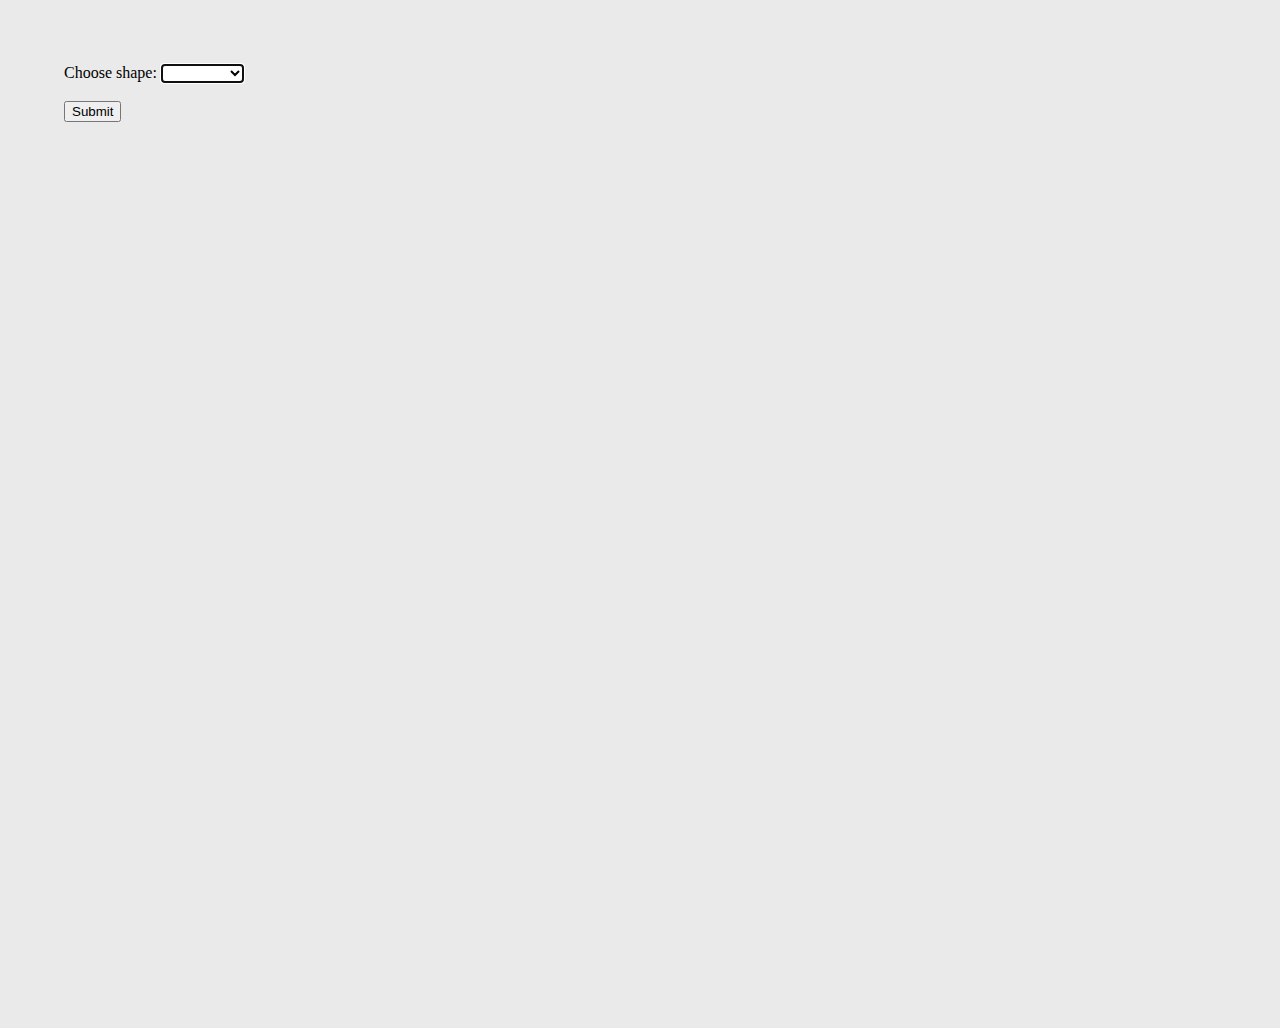
<file: area-peri/index.html>
<!DOCTYPE html>
<html>
<head>
    <meta charset="UTF-8">
    <title>Shapes Assignment</title>
    <link href="https://fonts.googleapis.com/css?family=Playfair+Display:400,400i,900,900i|Raleway:200,200i,400,400i,700,700i,800,800i" rel="stylesheet">
    <link rel="stylesheet" href="css/style.css">
</head>

<body>
    <section>
        Choose shape:
        <select autofocus id="shape">
            <option value="none"> </option>
            <option value="c">Circle</option>
            <option value="t">Triangle</option>
            <option value="s">Square</option>
            <option value="r">Rectangle</option>
            <option value="h">Hexagon</option>
        </select><br><br>
    </section>
    <button onclick="findChosen()">Submit</button><br><br>
    <br><br><br><br>
    <section id="circle">
        Radius: <input type="number" id="radius"><br><br>
        <button onclick="calc_circle()">Submit</button><br><br>
        Area: <input type="text" id="c-area" value="" disabled>unit<sup>2</sup><br><br>
        Perimeter: <input type="text" id="c-peri" value="" disabled>units<br><br>
    </section>
    <section id="triangle">
        Side1: <input type="number" id="side1"><br><br>
        Side2: <input type="number" id="side2"><br><br>
        Side3: <input type="number" id="side3"><br><br>
        <button onclick="calc_tri()">Submit</button><br><br>
        Area: <input type="text" id="t-area" value="" disabled>unit<sup>2</sup><br><br>
        Perimeter: <input type="text" id="t-peri" value="" disabled>units<br><br>
    </section>
    <section id="square">
        Square's Side: <input type="text" id="square-side"><br><br>
        <button onclick="calc_square()">Submit</button><br><br>
        Area: <input type="text" id="s-area" value="" disabled>unit<sup>2</sup><br><br>
        Perimeter: <input type="text" id="s-peri" value="" disabled>units<br><br>
    </section>
    <section id="rectangle">
        Length: <input type="text" id="length"><br><br>
        Breadth: <input type="text" id="breadth"><br><br>
        <button onclick="calc_rect()">Submit</button><br><br>
        Area: <input type="text" id="r-area" value="" disabled>unit<sup>2</sup><br><br>
        Perimeter: <input type="text" id="r-peri" value="" disabled>units<br><br>
    </section>
    <section id="hexagon">
        Hexagons's Side: <input type="text" id="hex-side"><br><br>
        <button onclick="calc_hex()">Submit</button><br><br>
        Area: <input type="text" id="h-area" value="" disabled><br><br>
        Perimeter: <input type="text" id="h-peri" value="" disabled><br><br>
    </section>
    <canvas id="myCanvas"></canvas>
</body>
<script src="https://ajax.googleapis.com/ajax/libs/jquery/3.2.1/jquery.min.js"></script>
<script src="js/script.js"></script>
</html>
</file>
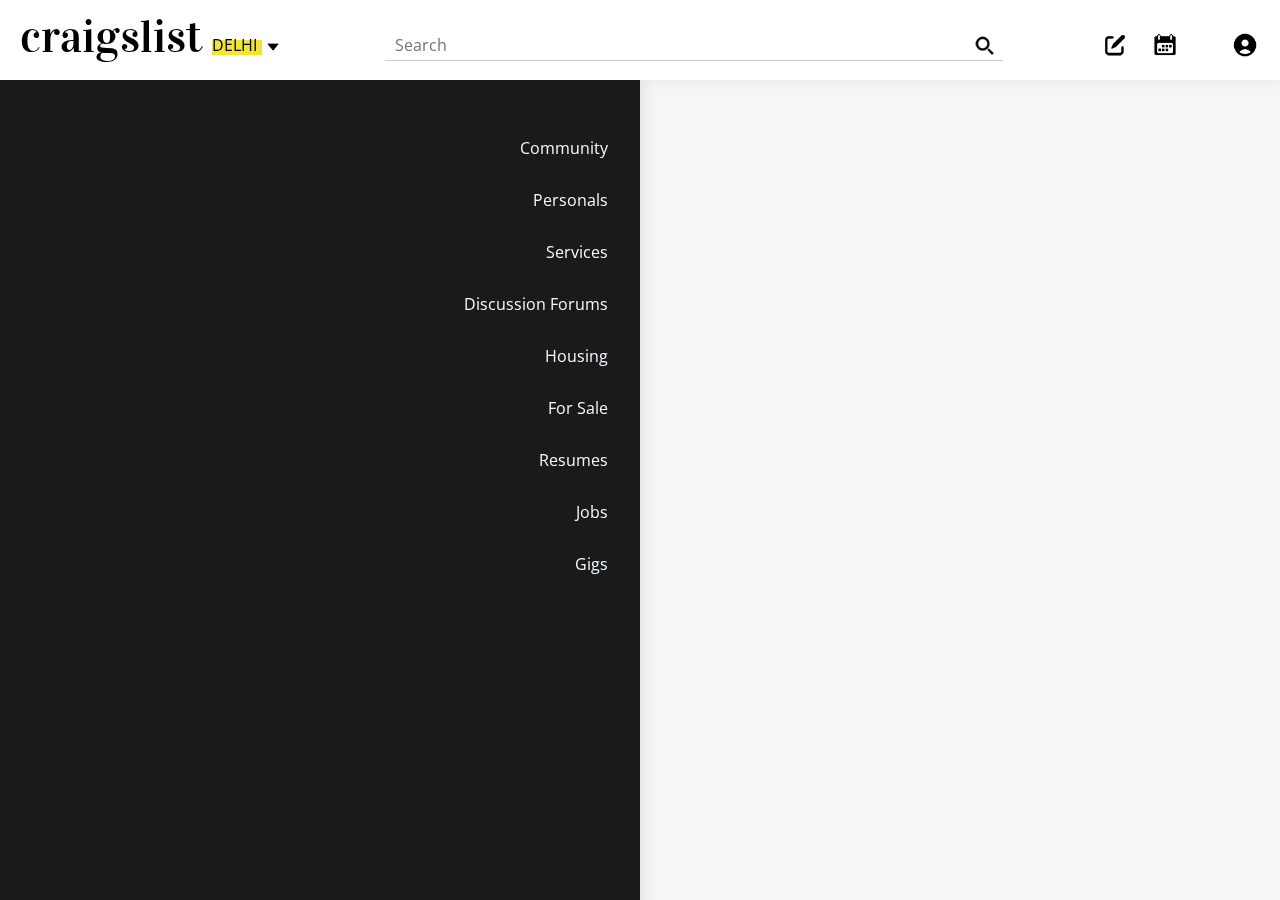
<file: Craigslist_Redesign/index.html>
<!DOCTYPE html>
<html>
<head>
    <meta charset="UTF-8">
    <title>Craigslist Redesign</title>
    <link href="https://fonts.googleapis.com/css?family=Open+Sans:400,400i,700,700i|Vidaloka" rel="stylesheet">
    <link rel="stylesheet" href="css/style.css">
    <script src="js/script.js"></script>
</head>

<body>
    <header class="sticky-header">
        <div class="craigslist">craigslist</div>
        <div class="location">
            DELHI
            <image src="icons/down.png" class="collapse-icon"></image>
            <div class="highlight"></div>
        </div>
        <form class="search"><input type="search" placeholder="Search"></form>
        <div><image class="compose" src="icons/compose.png"></image></div>
        <div><image class="calendar" src="icons/calendar.png"></image></div>
        <div><image class="profile" src="icons/profile.png"></image></div>
    </header>
    <div class="choose-location">
        <div class=""></div>
    </div>
    <nav class="lvl1-nav">
        <ul>
            <li class="lvl1-option" onclick="open_subcat()">Community</li>
            <li class="lvl1-option" onclick="open_subcat()">Personals</li>
            <li class="lvl1-option" onclick="open_subcat()">Services</li>
            <li class="lvl1-option" onclick="open_subcat()">Discussion Forums</li>
            <li class="lvl1-option" onclick="open_subcat()">Housing</li>
            <li class="lvl1-option" onclick="open_subcat()">For Sale</li>
            <li class="lvl1-option" onclick="open_subcat()">Resumes</li>
            <li class="lvl1-option" onclick="open_subcat()">Jobs</li>
            <li class="lvl1-option" onclick="open_subcat()">Gigs</li>
        </ul>
    </nav>
    <nav class="lvl2-nav">
        <ul>
            <li class="lvl2-option" onclick="open_subsubcat()">antiques</li>
            <li class="lvl2-option" onclick="open_subsubcat()">appliances</li>
            <li class="lvl2-option" onclick="open_subsubcat()">arts+crafts</li>
            <li class="lvl2-option" onclick="open_subsubcat()">atv/utv/sno</li>
            <li class="lvl2-option" onclick="open_subsubcat()">auto parts</li>
            <li class="lvl2-option" onclick="open_subsubcat()">baby+kid</li>
            <li class="lvl2-option" onclick="open_subsubcat()">barter</li>
            <li class="lvl2-option" onclick="open_subsubcat()">beauty+health</li>
            <li class="lvl2-option" onclick="open_subsubcat()">bikes</li>
            <li class="lvl2-option" onclick="open_subsubcat()">boats</li>
            <li class="lvl2-option" onclick="open_subsubcat()">books</li>
            <li class="lvl2-option" onclick="open_subsubcat()">business</li>
            <li class="lvl2-option" onclick="open_subsubcat()">cars+trucks</li>
            <li class="lvl2-option" onclick="open_subsubcat()">cds/dvd/vhs</li>
            <li class="lvl2-option" onclick="open_subsubcat()">cell phones</li>
            <li class="lvl2-option" onclick="open_subsubcat()">clothes+acc</li>
            <li class="lvl2-option" onclick="open_subsubcat()">collectibles</li>
            <li class="lvl2-option" onclick="open_subsubcat()">computers</li>
            <li class="lvl2-option" onclick="open_subsubcat()">electronics</li>
            <li class="lvl2-option" onclick="open_subsubcat()">farm+garden</li>
            <li class="lvl2-option" onclick="open_subsubcat()">free</li>
            <li class="lvl2-option" onclick="open_subsubcat()">furniture</li>
            <li class="lvl2-option" onclick="open_subsubcat()">garage sale</li>
            <li class="lvl2-option" onclick="open_subsubcat()">general</li>
            <li class="lvl2-option" onclick="open_subsubcat()">heavy equip</li>
            <li class="lvl2-option" onclick="open_subsubcat()">household</li>
            <li class="lvl2-option" onclick="open_subsubcat()">jewelry</li>
            <li class="lvl2-option" onclick="open_subsubcat()">materials</li>
            <li class="lvl2-option" onclick="open_subsubcat()">motorcycles</li>
            <li class="lvl2-option" onclick="open_subsubcat()">music instr</li>
            <li class="lvl2-option" onclick="open_subsubcat()">photo+video</li>
            <li class="lvl2-option" onclick="open_subsubcat()">rvs+camp</li>
            <li class="lvl2-option" onclick="open_subsubcat()">sporting</li>
            <li class="lvl2-option" onclick="open_subsubcat()">tickets</li>
            <li class="lvl2-option" onclick="open_subsubcat()">tools</li>
            <li class="lvl2-option" onclick="open_subsubcat()">toys+games</li>
            <li class="lvl2-option" onclick="open_subsubcat()">trailers</li>
            <li class="lvl2-option" onclick="open_subsubcat()">video gaming</li>
            <li class="lvl2-option" onclick="open_subsubcat()">wanted</li>
        </ul>
    </nav>
    <div id="instructions">Choose a category</div>
</body>
</file>
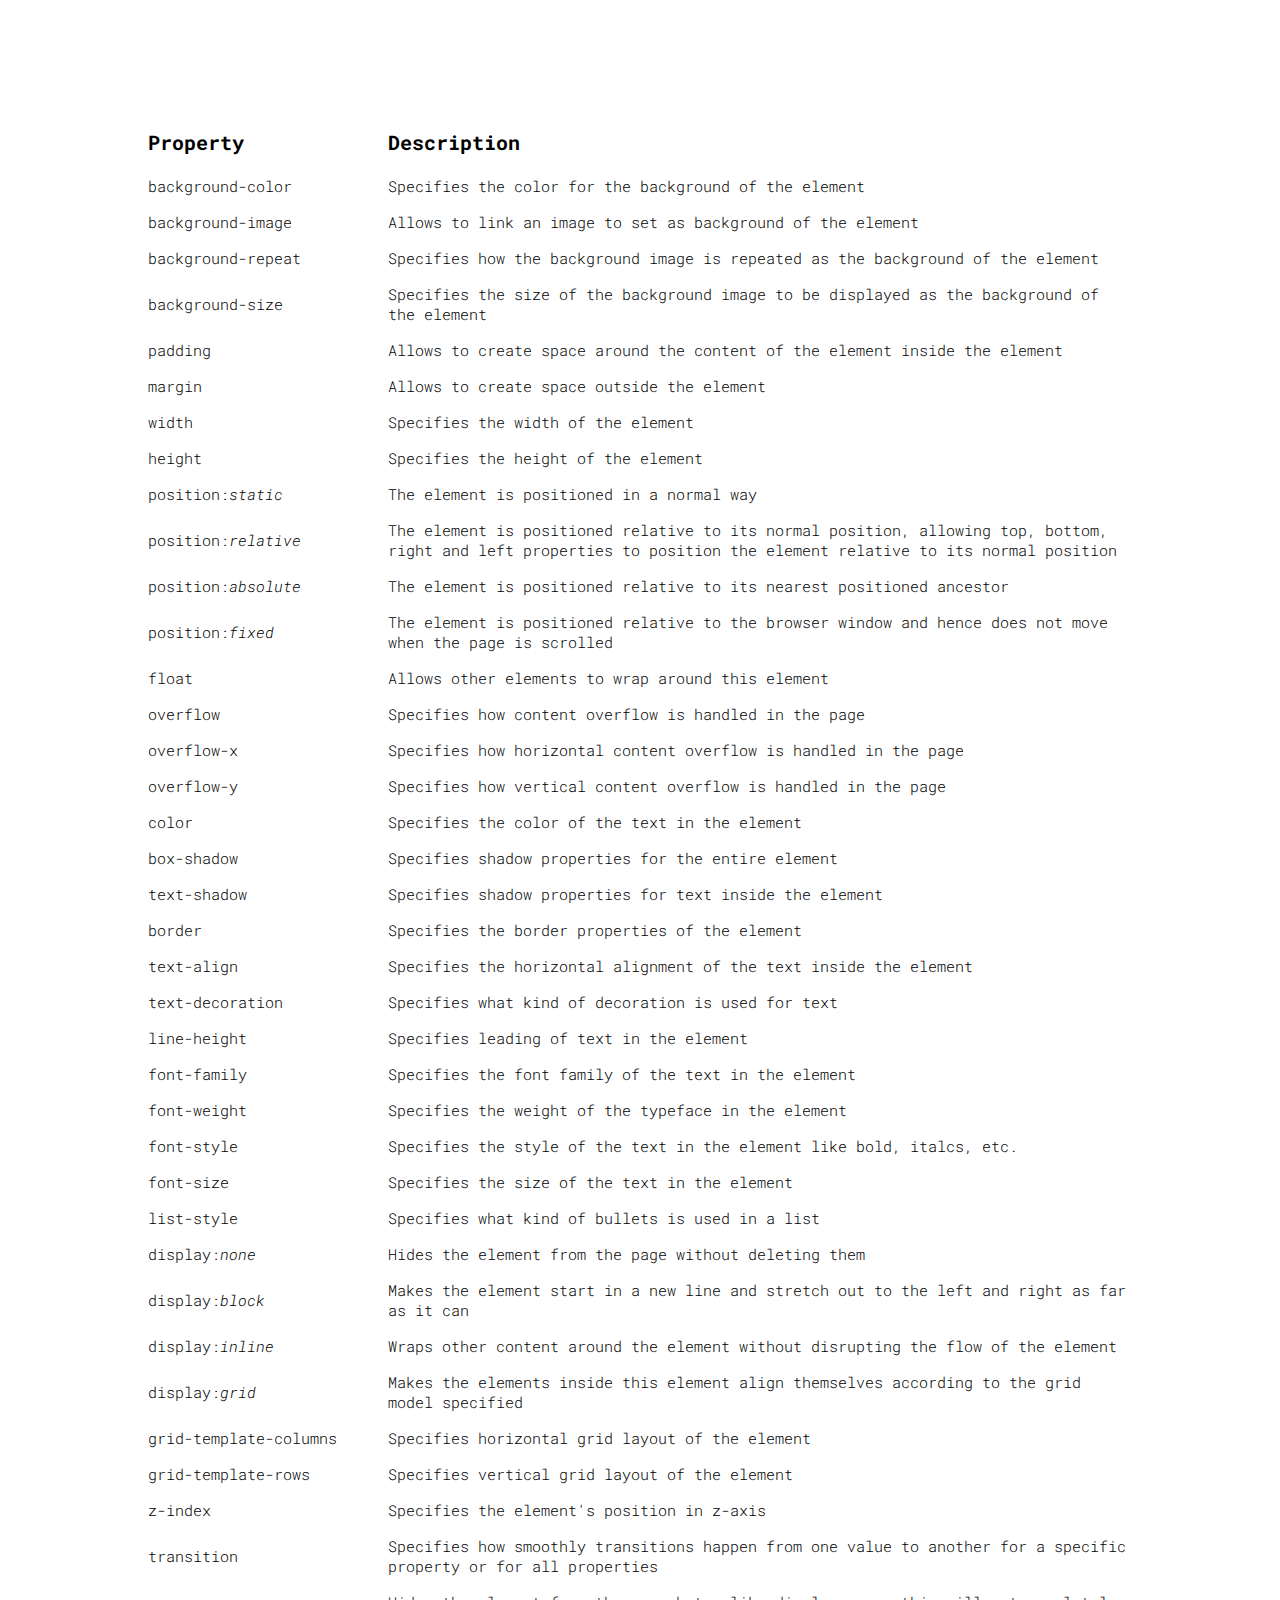
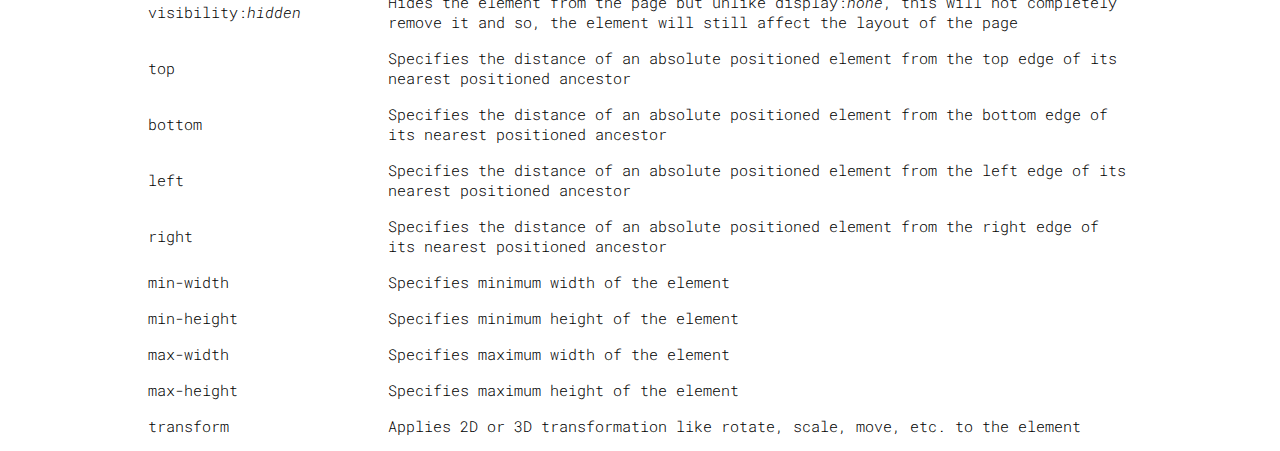
<file: CSS_Properties_Assignment/index.html>
<!DOCTYPE html>
<html>
<head>
    <meta charset="UTF-8">
    <title>CSS Properties</title>
    <link href="https://fonts.googleapis.com/css?family=Roboto+Mono:300,300i,700,700i" rel="stylesheet">
    <link rel="stylesheet" href="css/style.css">
</head>
    
<body>
    <table>
    <tr>
        <th>Property</th>
        <th>Description</th>
    </tr>
    <tr class="even">
        <td>background-color</td>
        <td>Specifies the color for the background of the element</td>
    </tr>
    <tr>
        <td>background-image</td>
        <td>Allows to link an image to set as background of the element</td>
    </tr>
    <tr class="even">
        <td>background-repeat</td>
        <td>Specifies how the background image is repeated as the background of the element</td>
    </tr>
    <tr>
        <td>background-size</td>
        <td>Specifies the size of the background image to be displayed as the background of the element</td>
    </tr>
    <tr class="even">
        <td>padding</td>
        <td>Allows to create space around the content of the element inside the element</td>
    </tr>
    <tr>
        <td>margin</td>
        <td>Allows to create space outside the element</td>
    </tr>
    <tr class="even">
        <td>width</td>
        <td>Specifies the width of the element</td>
    </tr>
    <tr>
        <td>height</td>
        <td>Specifies the height of the element</td>
    </tr>
    <tr class="even">
        <td>position:<i>static</i></td>
        <td>The element is positioned in a normal way</td>
    </tr>
    <tr>
        <td>position:<i>relative</i></td>
        <td>The element is positioned relative to its normal position, allowing top, bottom, right and left properties to position the element relative to its normal position</td>
    </tr>
    <tr class="even">
        <td>position:<i>absolute</i></td>
        <td>The element is positioned relative to its nearest positioned ancestor</td>
    </tr>
    <tr>
        <td>position:<i>fixed</i></td>
        <td>The element is positioned relative to the browser window and hence does not move when the page is scrolled</td>
    </tr>
    <tr class="even">
        <td>float</td>
        <td>Allows other elements to wrap around this element</td>
    </tr>
    <tr>
        <td>overflow</td>
        <td>Specifies how content overflow is handled in the page</td>
    </tr>
    <tr class="even">
        <td>overflow-x</td>
        <td>Specifies how horizontal content overflow is handled in the page</td>
    </tr>
    <tr>
        <td>overflow-y</td>
        <td>Specifies how vertical content overflow is handled in the page</td>
    </tr>
    <tr class="even">
        <td>color</td>
        <td>Specifies the color of the text in the element</td>
    </tr>
    <tr>
        <td>box-shadow</td>
        <td>Specifies shadow properties for the entire element</td>
    </tr>
    <tr class="even">
        <td>text-shadow</td>
        <td>Specifies shadow properties for text inside the element</td>
    </tr>
    <tr>
        <td>border</td>
        <td>Specifies the border properties of the element</td>
    </tr>
    <tr class="even">
        <td>text-align</td>
        <td>Specifies the horizontal alignment of the text inside the element</td>
    </tr>
    <tr>
        <td>text-decoration</td>
        <td>Specifies what kind of decoration is used for text</td>
    </tr>
    <tr class="even">
        <td>line-height</td>
        <td>Specifies leading of text in the element</td>
    </tr>
    <tr>
        <td>font-family</td>
        <td>Specifies the font family of the text in the element</td>
    </tr>
    <tr class="even">
        <td>font-weight</td>
        <td>Specifies the weight of the typeface in the element</td>
    </tr>
    <tr>
        <td>font-style</td>
        <td>Specifies the style of the text in the element like bold, italcs, etc.</td>
    </tr>
    <tr class="even">
        <td>font-size</td>
        <td>Specifies the size of the text in the element</td>
    </tr>
    <tr>
        <td>list-style</td>
        <td>Specifies what kind of bullets is used in a list</td>
    </tr>
    <tr class="even">
        <td>display:<i>none</i></td>
        <td>Hides the element from the page without deleting them</td>
    </tr>
    <tr>
        <td>display:<i>block</i></td>
        <td>Makes the element start in a new line and stretch out to the left and right as far as it can</td>
    </tr>
    <tr class="even">
        <td>display:<i>inline</i></td>
        <td>Wraps other content around the element without disrupting the flow of the element</td>
    </tr>
    <tr>
        <td>display:<i>grid</i></td>
        <td>Makes the elements inside this element align themselves according to the grid model specified</td>
    </tr>
    <tr class="even">
        <td>grid-template-columns</td>
        <td>Specifies horizontal grid layout of the element</td>
    </tr>
    <tr>
        <td>grid-template-rows</td>
        <td>Specifies vertical grid layout of the element</td>
    </tr>
    <tr class="even">
        <td>z-index</td>
        <td>Specifies the element's position in z-axis</td>
    </tr>
    <tr>
        <td>transition</td>
        <td>Specifies how smoothly transitions happen from one value to another for a specific property or for all properties</td>
    </tr>
    <tr class="even">
        <td>visibility:<i>hidden</i></td>
        <td>Hides the element from the page but unlike display:<i>none</i>, this will not completely remove it and so, the element will still affect the layout of the page</td>
    </tr>
    <tr>
        <td>top</td>
        <td>Specifies the distance of an absolute positioned element from the top edge of its nearest positioned ancestor</td>
    </tr>
    <tr class="even">
        <td>bottom</td>
        <td>Specifies the distance of an absolute positioned element from the bottom edge of its nearest positioned ancestor</td>
    </tr>
    <tr>
        <td>left</td>
        <td>Specifies the distance of an absolute positioned element from the left edge of its nearest positioned ancestor</td>
    </tr>
    <tr class="even">
        <td>right</td>
        <td>Specifies the distance of an absolute positioned element from the right edge of its nearest positioned ancestor</td>
    </tr>
    <tr>
        <td>min-width</td>
        <td>Specifies minimum width of the element</td>
    </tr>
    <tr class="even">
        <td>min-height</td>
        <td>Specifies minimum height of the element</td>
    </tr>
    <tr>
        <td>max-width</td>
        <td>Specifies maximum width of the element</td>
    </tr>
    <tr class="even">
        <td>max-height</td>
        <td>Specifies maximum height of the element</td>
    </tr>
    <tr>
        <td>transform</td>
        <td>Applies 2D or 3D transformation like rotate, scale, move, etc. to the element</td>
    </tr>
    </table>
</body>
</file>
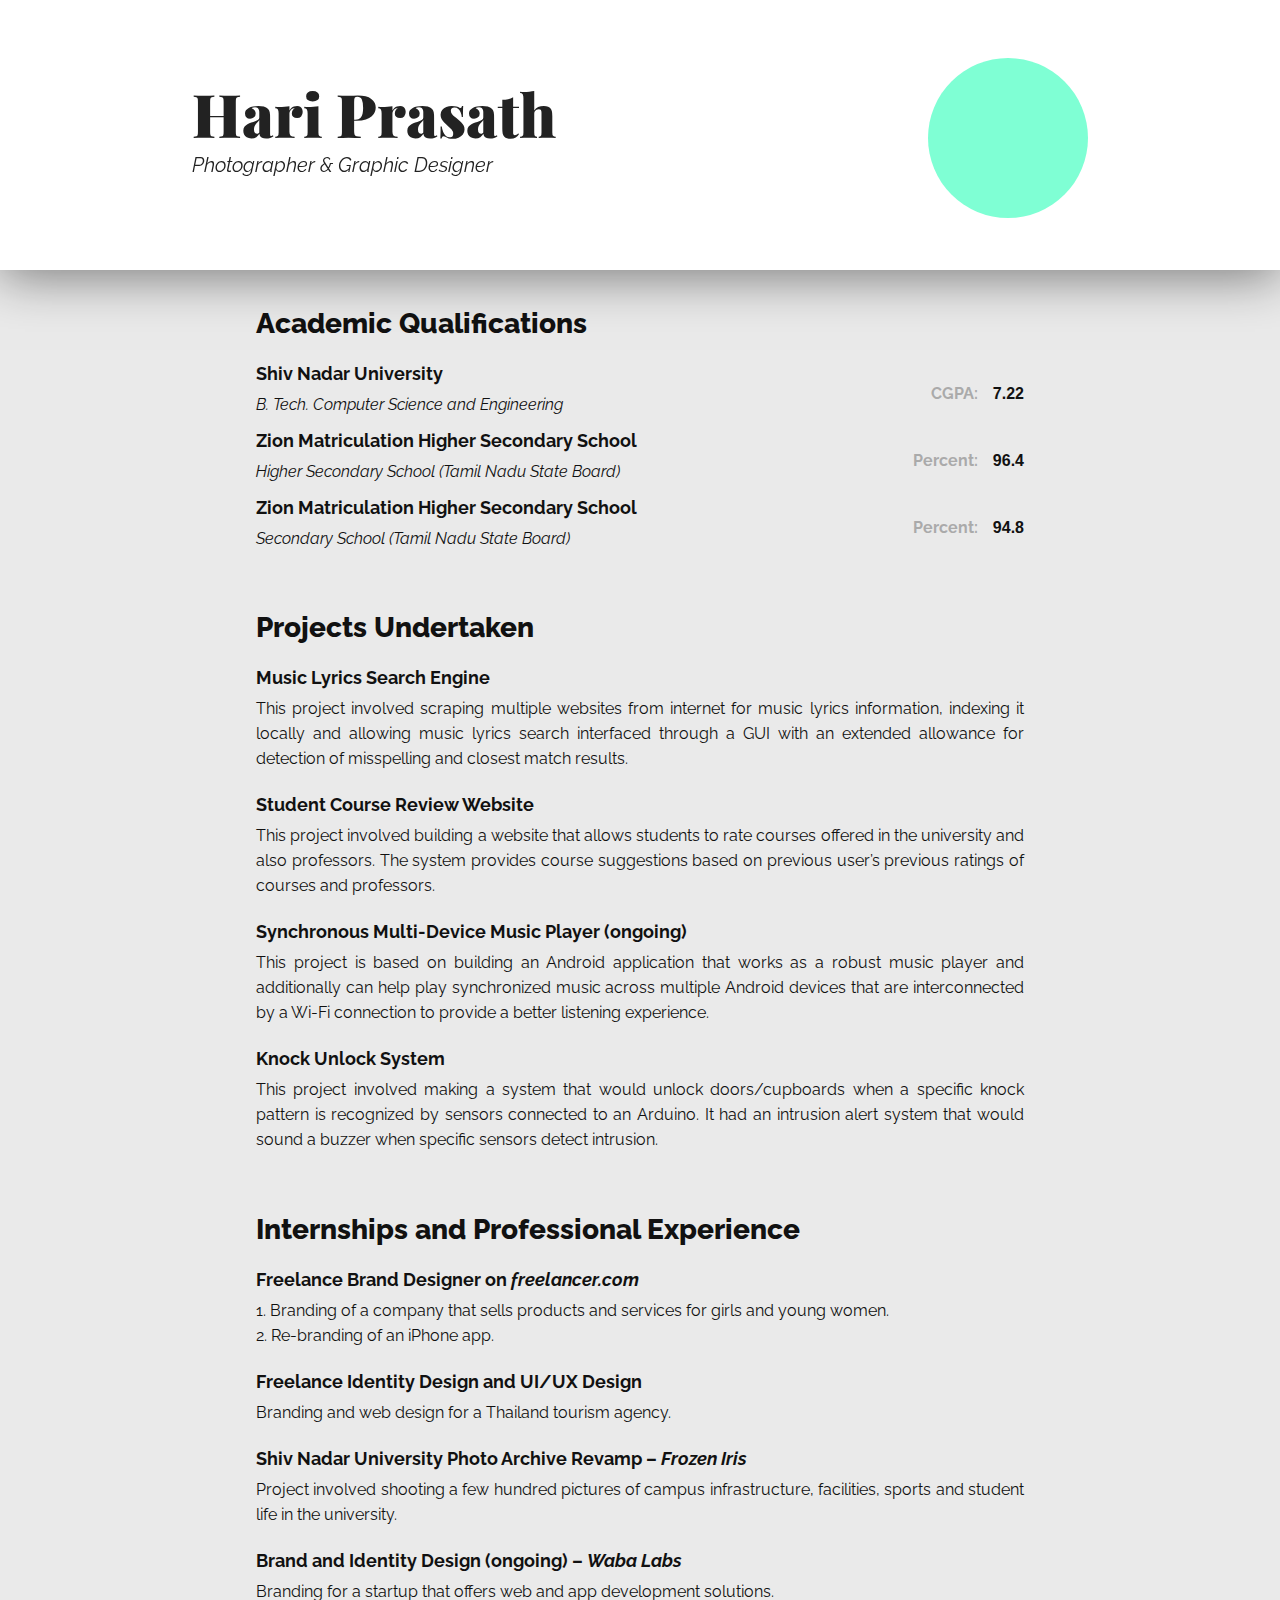
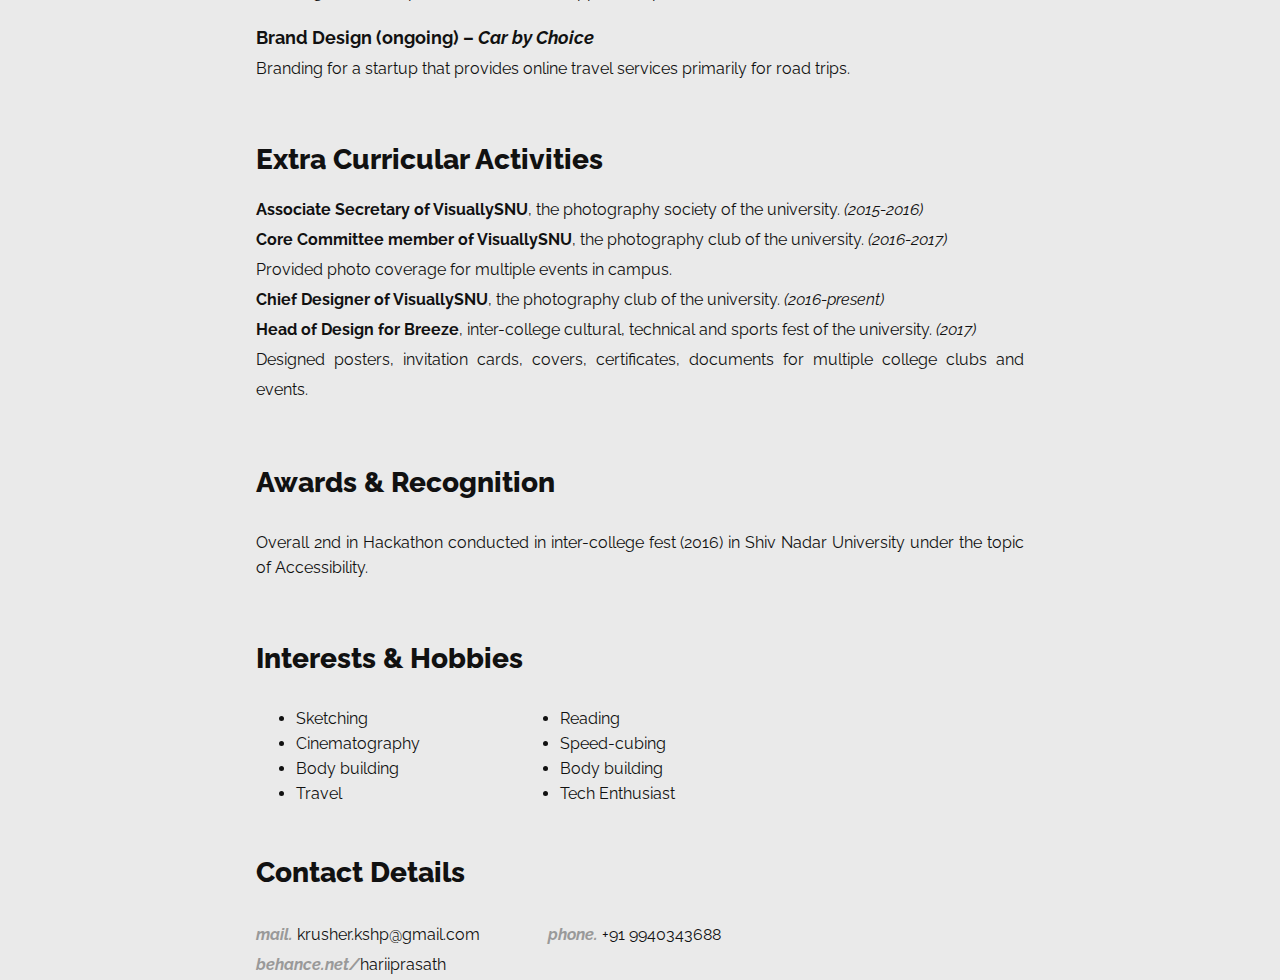
<file: CV_Webpage_Assignment/index.html>
<!DOCTYPE html>
<html>
<head>
    <meta charset="UTF-8">
    <title>Hari Prasath</title>
    <link href="https://fonts.googleapis.com/css?family=Playfair+Display:400,400i,900,900i|Raleway:200,200i,400,400i,700,700i,800,800i" rel="stylesheet">
    <link rel="stylesheet" href="css/style.css">
</head>

<body>

    <header class="banner">
        <div class="banner_left">
            <div id="name">Hari Prasath</div>
            <div id="what">Photographer & Graphic Designer</div>
        </div>
        <div id="pic">
<!--            <image src="images/_MG_8913-Edit(1)_small.jpg"></image>-->
        </div>
    </header>
    <section class="main">
        <div class ="acad section"> 
            <div class="head1">Academic Qualifications</div>
            <div class="acad subsection">
                <div class="head2">Shiv Nadar University</div>
                <div class="text">B. Tech. Computer Science and Engineering</div>
                <div class="more"><b>CGPA:</b> 7.22</div>
            </div>
            <div class="acad subsection">
                <div class="head2">Zion Matriculation Higher Secondary School</div>
                <div class="text">Higher Secondary School (Tamil Nadu State Board)</div>
                <div class="more"><b>Percent:</b> 96.4</div>
            </div>
            <div class="acad subsection">
                <div class="head2">Zion Matriculation Higher Secondary School</div>
                <div class="text">Secondary School (Tamil Nadu State Board)</div>
                <div class="more"><b>Percent:</b> 94.8</div>
            </div>
        </div>
        <div class="projects section">
            <div class="head1">Projects Undertaken</div>
            <div class="projects subsection">
                <div class="head2">Music Lyrics Search Engine</div>
                <div class="text">This project involved scraping multiple websites from internet for music lyrics information, indexing it locally and allowing music lyrics search interfaced through a GUI with an extended allowance for detection of misspelling and closest match results.</div>
            </div>
            <div class="projects subsection">
                <div class="head2">Student Course Review Website</div>
                <div class="text">This project involved building a website that allows students to rate courses offered in the university and also professors. The system provides course suggestions based on previous user’s previous ratings of courses and professors.</div>
            </div>
            <div class="projects subsection">
                <div class="head2">Synchronous Multi-Device Music Player (ongoing)</div>
                <div class="text">This project is based on building an Android application that works as a robust music player and additionally can help play synchronized music across multiple Android devices that are interconnected by a Wi-Fi connection to provide a better listening experience.</div>
            </div>
            <div class="projects subsection">
                <div class="head2">Knock Unlock System</div>
                <div class="text">This project involved making a system that would unlock doors/cupboards when a specific knock pattern is recognized by sensors connected to an Arduino. It had an intrusion alert system that would sound a buzzer when specific sensors detect intrusion.</div>
            </div>
        </div>
        <div class="professional section">
            <div class="head1">Internships and Professional Experience</div>
            <div class="professional subsection">
                <div class="head2">Freelance Brand Designer on <i>freelancer.com</i></div>
                <div class="text">1. Branding of a company that sells products and services for girls and young women.<br>2. Re-branding of an iPhone app.</div>
            </div>
            <div class="professional subsection">
                <div class="head2">Freelance Identity Design and UI/UX Design</div>
                <div class="text">Branding and web design for a Thailand tourism agency.</div>
            </div>
            <div class="professional subsection">
                <div class="head2">Shiv Nadar University Photo Archive Revamp – <i>Frozen Iris</i></div>
                <div class="text">Project involved shooting a few hundred pictures of campus infrastructure, facilities, sports and student life in the university.</div>
            </div>
            <div class="professional subsection">
                <div class="head2">Brand and Identity Design (ongoing) – <i>Waba Labs</i></div>
                <div class="text">Branding for a startup that offers web and app development solutions.</div>
            </div>
            <div class="professional subsection">
                <div class="head2">Brand Design (ongoing) – <i>Car by Choice</i></div>
                <div class="text">Branding for a startup that provides online travel services primarily for road trips.</div>
            </div>
        </div>
        <div class="extra section">
            <div class="head1">Extra Curricular Activities</div>
            <div class="extra subsection">
                <div class="text"><b>Associate Secretary of VisuallySNU</b>, the photography society of the university. <i>(2015-2016)</i><br>
                <b>Core Committee member of VisuallySNU</b>, the photography club of the university. <i>(2016-2017)</i><br>
                Provided photo coverage for multiple events in campus.<br>
                <b>Chief Designer of VisuallySNU</b>, the photography club of the university. <i>(2016-present)</i><br>
                <b>Head of Design for Breeze</b>, inter-college cultural, technical and sports fest of the university. <i>(2017)</i><br>
                Designed posters, invitation cards, covers, certificates, documents for multiple college clubs and events.
                </div>
            </div>
        </div>
        <div class="awards section">
            <div class="head1">Awards & Recognition</div>
            <div class="awards subsection">
                <div class="text">Overall 2nd in Hackathon conducted in inter-college fest (2016) in Shiv Nadar University under the topic of Accessibility.</div>
            </div>
        </div>
        <div class="hobbies section">
            <div class="head1">Interests & Hobbies</div>
            <div class="hobbies subsection">
                <div class="text list">
                    <ul class="left">
                        <li>Sketching</li>
                        <li>Cinematography</li>
                        <li>Body building</li>
                        <li>Travel</li>
                    </ul>
                    <ul class="right">
                        <li>Reading</li>
                        <li>Speed-cubing</li>
                        <li>Body building</li>
                        <li>Tech Enthusiast</li>
                    </ul>
                </div>
            </div>
        </div>
        <div class="contact section">
            <div class="head1">Contact Details</div>
            <div class="contact subsection">
                <div class="text">
                    <i>mail.</i>   <a href="mailto:krusher.kshp@gmail.com">krusher.kshp@gmail.com</a> &nbsp&nbsp&nbsp&nbsp&nbsp&nbsp&nbsp&nbsp&nbsp&nbsp&nbsp&nbsp&nbsp&nbsp&nbsp
                    <i>phone.</i>   <a href="tel:+919940343688">+91 9940343688<br></a>
                    <a href="https://www.behance.net/hariiprasath"><i>behance.net/</i>hariiprasath<br></a>
                </div>
            </div>
        </div>
    </section>
</body>
</html>
</file>
<file: area-peri/css/style.css>
html, body{
    height: 100%;
    width: 100%;
    margin: 0;
}

body{
    background-color: #eaeaea;
    padding-left: 5%;
    padding-top: 5%;
    padding-bottom: 5%;
    padding-right: 5%;
}

#circle, #triangle, #square, #rectangle, #hexagon{
    display: none;
}

#myCanvas{
    width: 1000px;
}
</file>
<file: Craigslist_Redesign/css/style.css>
html, body{
    height: 100%;
    width: 100%;
    margin: 0;
}

body{
    background-color: #f6f6f6;
}

.sticky-header{
    background-color: #fff;
    position: fixed;
    height: 80px;
    width: 100%;
    box-shadow: 0px 2px 15px rgba(0,0,0,0.05);
/*    display: block;*/
/*    overflow: hidden;*/
    padding-top: 10px;
    padding-bottom: 10px;
    padding-left: 20px;
    padding-right: 20px;
    box-sizing: border-box;
    display: grid;
    grid-template-columns: 12em 6em auto 50px 50px 80px;
    z-index: 3;
}

.craigslist{
    font-family: 'Vidaloka', serif;
    font-size: 45px;
    float: left;
}

.sticky-header .location{
    font-family: 'Open Sans', sans-serif;
    font-weight: 400;
    font-size: 16px;
    width: fit-content;
    float: left;
    margin-top: 1.5em;
}

.sticky-header .location .collapse-icon{
    height: 12px;
    margin-left: 5px;
    transform: translateY(2px);
}
.sticky-header .location .collapse-icon:hover{
/*    opacity: 0.6;*/
}

.sticky-header .location .highlight{
    width:50px; height:15px;
    background-color: #f2e337;
    position: absolute;
    z-index: -1;
    transform: translateY(-16px);

}

.collapse-icon:hover ~ .highlight{
    background-color: #f94e4e !important;
}

.sticky-header .compose, .calendar, .profile{
    float: right;
    height: 30px;
    margin-top: 20px;
}

.sticky-header .compose:hover, .calendar:hover, .profile:hover{   
    opacity: 0.6;
}

.sticky-header .search{
    float:right;
}

.sticky-header .search input{
    width: 80%;
    height: 30px;
    padding-left: 10px;
    padding-right: 10px;
    border:0;
    border-bottom: 1px solid #ccc;
    font-family: 'Open Sans', sans-serif;
    font-weight: 400;
    font-size: 16px;
    margin-top: 1.3em;
    align-self: center;
    margin-left: 10%;
    margin-right: 10%;
    background-image: url(../icons/search.png);
    background-repeat: no-repeat;
    background-position: 99%;
    background-size: 25px;
/*    border-radius: 20px;*/
/*    background: #f2f2f2 url(https://static.tumblr.com/ftv85bp/MIXmud4tx/search-icon.png) no-repeat 150px center;*/
}

.sticky-header .search input:focus{
    outline: none;
    border-bottom: 1.5px solid #444;
    background: none;
}

.lvl1-nav{
    position: fixed;
    width: 50%;
    height: 100%;
    background-color: #1a1a1a;
    box-shadow: 2px 0px 15px rgba(0,0,0,0.1);
    margin-top: 80px;
    padding-top: 2%;
    padding-bottom: 3%;
/*    padding-left: 5%;*/
/*    padding-right: 5%;*/
    z-index: 2;
    overflow-y: auto;
    transition: all 0.5s;
}

.lvl1-nav ul{
    list-style: none;
    font-family: 'Open Sans', sans-serif;
    font-weight: 400;
    font-size: 16px;
    color: aliceblue;
    text-align: right;
    padding-left: 0;
}

.lvl1-nav li{
    padding-left: 5%;
    padding-right: 5%;
    padding-top: 15px;
    padding-bottom: 15px;
    transition: all 0.5s;
}

.lvl1-nav li:hover{
    background-color: rgba(255,255,255,0.03);
}

.lvl1-nav::-webkit-scrollbar {
    margin-top: 100px;
    width: 8px;
    background-color: rgba(0,0,0,0);
}

.lvl1-nav::-webkit-scrollbar-track {
    -webkit-box-shadow: inset 0 0 6px rgba(0,0,0,0.3); 
/*    border-radius: 10px;*/
}

.lvl1-nav::-webkit-scrollbar-thumb {
    border-radius: 10px;
    background-color: rgba(255,255,255,0.15);
/*    -webkit-box-shadow: inset 0 0 6px rgba(255,255,255,1); */
}

.lvl2-nav{
    visibility: hidden;
    position: fixed;
    width: 0%;
    height: 100%;
    background-color: #202020;
    box-shadow: 2px 0px 15px rgba(0,0,0,0.1);
    margin-top: 80px;
    margin-left: 15%;
    padding-top: 2%;
    padding-bottom: 3%;
/*    padding-left: 5%;*/
/*    padding-right: 5%;*/
    z-index: 1;
    overflow-y: auto;
    transition: all 0.5s;
}

.lvl2-nav ul{
    list-style: none;
    font-family: 'Open Sans', sans-serif;
    font-weight: 400;
    font-size: 14px;
    color: aliceblue;
    text-align: right;
    padding-left: 0;
    
}

.lvl2-nav li{
    padding-left: 10%;
    padding-right: 10%;
    padding-top: 15px;
    padding-bottom: 15px;
}

.lvl2-nav li:hover{
    background-color: rgba(255,255,255,0.03);
}

.lvl2-nav::-webkit-scrollbar {
    margin-top: 100px;
    width: 8px;
    background-color: rgba(0,0,0,0);
}

.lvl2-nav::-webkit-scrollbar-track {
    -webkit-box-shadow: inset 0 0 6px rgba(0,0,0,0.3); 
/*    border-radius: 10px;*/
}

.lvl2-nav::-webkit-scrollbar-thumb {
    border-radius: 10px;
    background-color: rgba(255,255,255,0.15);
/*    -webkit-box-shadow: inset 0 0 6px rgba(255,255,255,1); */
}
</file>
<file: CSS_Properties_Assignment/css/style.css>
html, body{
    height: 100%;
    width: 100%;
    margin: 0;
}

::-webkit-scrollbar { 
    display: none; 
}

table{
    margin-left: 10%;
    margin-right: 10%;
    margin-top: 10%;
    margin-bottom: 10%;
    border-collapse: collapse;
}

th{
    font-family: 'Roboto Mono', monospace;
    font-weight: 700;
    font-size: 20px;
    padding-left: 20px;
    padding-right: 20px;
    padding-bottom: 20px;
    text-align: left;
}

td{
    font-family: 'Roboto Mono', monospace;
    font-weight: 300;
    font-size: 15px;
    padding-left: 20px;
    padding-right: 20px;
    padding-bottom: 15px;
    text-align: left;
    min-width: 200px;
}

.even{
/*    background-color: rgba(0,0,0,0.04);*/
}
</file>
<file: CV_Webpage_Assignment/css/style.css>
html, body{
    height: 100%;
    width: 100%;
    margin: 0;
}

body{
    background-color: #eaeaea;
}

.banner{
    top: 0;
    padding-top: 70px;
    padding-bottom: 50px;
    align-content: center;
    background-color: #ffffff;
/*    background-image: image(image/_MG_8913-Edit(1)_small.jpg);*/
/*    background-image: image(http://pixel.nymag.com/imgs/fashion/daily/2016/10/04/04-squirrel-nut.w710.h473.2x.jpg);*/
    width: 100%;
    height: 150px;
    box-shadow: 0px 5px 50px rgba(0,0,0,0.5);
    position: fixed;
}

.banner_left{
    float: left;
    margin-left: 15%;
}

#name{
    width: 400px;
    font-family: 'Playfair Display', serif;
    font-weight: 900;
    font-size: 60px;
    color: #222222;
}

#what{
    width: 400px;
    font-family: 'Raleway', sans-serif;
    font-weight: 400;
    font-style: italic;
    font-size: 20px;
    color: #222222;
}

#pic{
    float: right;
    margin-top: -15px;
    border-radius: 50%;
    width: 160px;
    height: 160px;
    background-color: aquamarine;
    margin-right: 15%;
}

.main{
    margin-left: 20%;
    margin-right: 20%;
    margin-top: 5%;
    font-family: 'Raleway', sans-serif;
    font-weight: 400;
    font-size: 16px;
    color: #111;
}

.main .section{
    margin-top: 8%;
    margin-bottom: 8%;
}

.main .subsection{
    margin-top:3%;
    margin-bottom: 3%;
}

.main .head1{
    font-family: 'Raleway', sans-serif;
    font-weight: 800;
    font-size: 28px;
}

.acad.subsection{
    margin-top: 3%;
    margin-bottom: 6%;
}

.main .head2{
    font-family: 'Raleway', sans-serif;
    font-weight: 700;
    font-size: 18px;
}

.acad.subsection .text{
    float: left;
    padding-top: 8px;
    font-size: 16px;
    font-style: italic;
}

.main .acad.section{
    margin-top: 40%;
    margin-bottom: 12%;
}

.acad.subsection .more{
    font-family: sans-serif;
    float: right;
    font-weight: 700;
}

.subsection .text{
    padding-top: 8px;
    line-height: 25px;
    text-align: justify;
    font-size: 16px;
    font-weight: 400;
}

.extra .subsection .text{
    margin-top: -12px;
    line-height: 30px;
    text-align: justify;
    font-size: 16px;
    font-weight: 400;
}

.acad b{
    font-family: 'Raleway', sans-serif;
    font-weight: 700;
/*    font-style: italic;*/
    padding-right: 10px;
    color: #aaa;
}

.extra b{
    font-family: 'Raleway', sans-serif;
    font-weight: 700;
}

.hobbies ul{
    margin-top: 0;
    margin-bottom: 0;
}

.hobbies .left{
    float: left;
    margin-top: 0;
    margin-bottom: 0px;
}

.hobbies .right{
    float: left;
    margin-top: 0;
    margin-bottom: 0px;
    margin-left: 100px;
}

.hobbies .text.list{
    margin-bottom: 150px;
}

.contact .text{
    line-height: 30px;
}

.contact i{
    font-weight: 700;
    color: #999;
}

.contact a{
    color: inherit;
    text-decoration: none;
}
</file>
